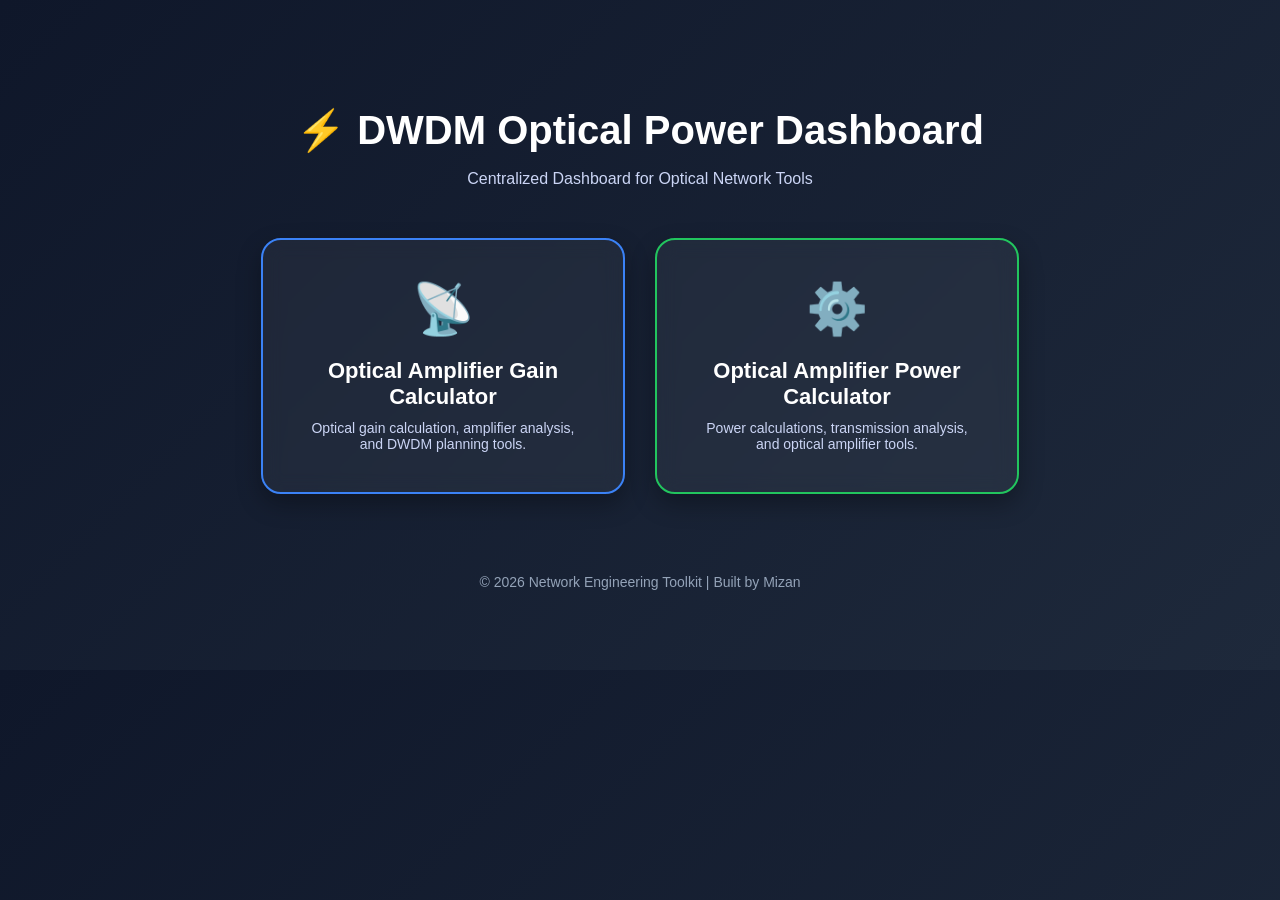
<file: nginx/index.html>
<!DOCTYPE html>
<html lang="en">
<head>
    <meta charset="UTF-8">
    <meta name="viewport" content="width=device-width, initial-scale=1.0">
    <title>DWDM Optical Power Dashboard</title>

    <style>
        body {
            margin: 0;
            font-family: 'Segoe UI', Tahoma, Geneva, Verdana, sans-serif;
            background: linear-gradient(135deg, #0f172a, #1e293b);
            color: #fff;
        }

        .container {
            text-align: center;
            padding: 80px 20px;
        }

        h1 {
            font-size: 40px;
            margin-bottom: 10px;
        }

        p {
            color: #cbd5f5;
            margin-bottom: 50px;
        }

        .cards {
            display: flex;
            justify-content: center;
            gap: 30px;
            flex-wrap: wrap;
        }

        .card {
            background: rgba(255, 255, 255, 0.05);
            backdrop-filter: blur(10px);
            border-radius: 20px;
            padding: 40px;
            width: 280px;
            transition: 0.3s;
            text-decoration: none;
            color: white;
            box-shadow: 0 10px 25px rgba(0,0,0,0.3);
        }

        .card:hover {
            transform: translateY(-10px) scale(1.03);
            box-shadow: 0 20px 40px rgba(0,0,0,0.5);
        }

        .icon {
            font-size: 50px;
            margin-bottom: 20px;
        }

        .title {
            font-size: 22px;
            font-weight: bold;
            margin-bottom: 10px;
        }

        .desc {
            font-size: 14px;
            color: #cbd5f5;
        }

        .dwdm {
            border: 2px solid #3b82f6;
        }

        .oa {
            border: 2px solid #22c55e;
        }

        footer {
            margin-top: 80px;
            font-size: 14px;
            color: #94a3b8;
        }
    </style>
</head>
<body>

<div class="container">
    <h1>⚡ DWDM Optical Power Dashboard</h1>
    <p>Centralized Dashboard for Optical Network Tools</p>

    <div class="cards">

        <a href="/dwdm/" class="card dwdm">
            <div class="icon">📡</div>
            <div class="title">Optical Amplifier Gain Calculator</div>
            <div class="desc">
                Optical gain calculation, amplifier analysis, and DWDM planning tools.
            </div>
        </a>

        <a href="/oa/" class="card oa">
            <div class="icon">⚙️</div>
            <div class="title">Optical Amplifier Power Calculator</div>
            <div class="desc">
                Power calculations, transmission analysis, and optical amplifier tools.
            </div>
        </a>

    </div>

    <footer>
        © 2026 Network Engineering Toolkit | Built by Mizan
    </footer>
</div>

</body>
</html>
</file>
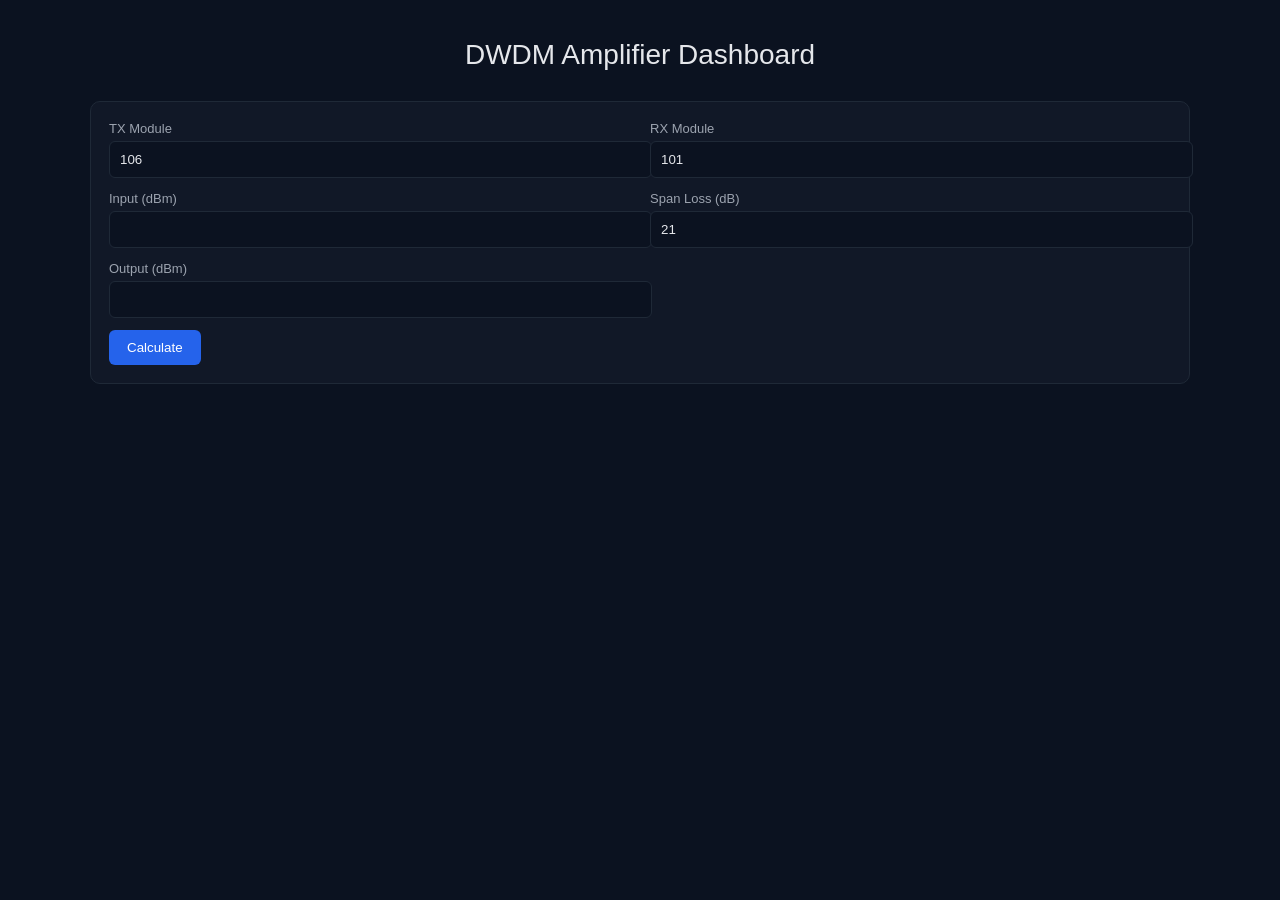
<file: Gain_Calculator/templates/index.html>
<!DOCTYPE html>
<html>
<head>
<title>DWDM Dashboard</title>

<style>
body {
    font-family: "Segoe UI", Arial;
    background: #0b1220;
    color: #d1d5db;
    margin: 0;
    padding: 20px;
    font-size: 14px;
}

h1 {
    text-align: center;
    font-weight: 500;
    margin-bottom: 30px;
    color: #e5e7eb;
}

.container {
    max-width: 1100px;
    margin: auto;
}

/* CARD */
.card {
    background: #111827;
    border-radius: 10px;
    padding: 18px;
    margin-bottom: 18px;
    border: 1px solid #1f2937;
}

/* GRID */
.grid {
    display: grid;
    grid-template-columns: 1fr 1fr;
    gap: 20px;
}

/* INPUT */
input {
    width: 100%;
    padding: 10px;
    border-radius: 6px;
    border: 1px solid #1f2937;
    background: #0b1220;
    color: #e5e7eb;
    margin-top: 5px;
    margin-bottom: 12px;
}

/* BUTTON */
button {
    background: #2563eb;
    border: none;
    padding: 10px 18px;
    border-radius: 6px;
    color: white;
    cursor: pointer;
}

/* LABEL */
label {
    font-size: 13px;
    color: #9ca3af;
}

/* SECTION TITLE */
.section-title {
    font-size: 14px;
    color: #9ca3af;
    margin-bottom: 10px;
}

/* KPI */
.kpi-grid {
    display: grid;
    grid-template-columns: repeat(4,1fr);
    gap: 12px;
}

.kpi {
    background: #0b1220;
    padding: 14px;
    border-radius: 8px;
    border: 1px solid #1f2937;
}

.kpi-value {
    font-size: 18px;
    font-weight: 600;
}

.kpi-label {
    font-size: 12px;
    color: #6b7280;
}

/* STATUS */
.badge {
    padding: 3px 10px;
    border-radius: 6px;
    font-size: 12px;
    font-weight: 600;
}

.ok { color: #22c55e; }
.warn { color: #f59e0b; }
.bad { color: #ef4444; }

/* ROW */
.row {
    display: flex;
    justify-content: space-between;
    margin: 6px 0;
    font-size: 14px;
}

/* GRAPH */
.bars {
    display: flex;
    align-items: flex-end;
    height: 140px;
    gap: 6px;
}

.bar {
    flex: 1;
    border-radius: 4px;
    text-align: center;
    font-size: 11px;
    color: white;
    padding: 3px;
}

hr {
    border: 0.5px solid #1f2937;
    margin: 15px 0;
}
</style>
</head>

<body>

<h1>DWDM Amplifier Dashboard</h1>

<div class="container">

<!-- INPUT -->
<div class="card">
<div class="grid">

<div>
<label>TX Module</label>
<input id="tx_module" value="106">

<label>Input (dBm)</label>
<input id="pin">

<label>Output (dBm)</label>
<input id="pout">
</div>

<div>
<label>RX Module</label>
<input id="rx_module" value="101">

<label>Span Loss (dB)</label>
<input id="span_loss" value="21">
</div>

</div>

<button onclick="calculate()">Calculate</button>
</div>

<!-- RESULT -->
<div class="card" id="result" style="display:none;">

<div class="section-title">Overview</div>

<div class="kpi-grid">
<div class="kpi">
<div class="kpi-value" id="tx_gain"></div>
<div class="kpi-label">TX Gain</div>
</div>

<div class="kpi">
<div class="kpi-value" id="rx_gain"></div>
<div class="kpi-label">RX Gain</div>
</div>

<div class="kpi">
<div class="kpi-value" id="tilt"></div>
<div class="kpi-label">Tilt</div>
</div>

<div class="kpi">
<div id="tx_status" class="badge"></div>
<div class="kpi-label">TX Status</div>
</div>
</div>

<hr>

<div class="grid">

<div>
<div class="section-title">TX Amplifier</div>
<div class="row"><span>Module</span><span id="tx_module_out"></span></div>
<div class="row"><span>Total Input</span><span id="pin_total"></span></div>
<div class="row"><span>Total Output</span><span id="pout_total"></span></div>
<div class="row"><span>Profile</span><span id="tx_profile"></span></div>
<div class="row"><span>Gain Diff</span><span id="tx_gain_diff"></span></div>
</div>

<div>
<div class="section-title">RX Amplifier</div>
<div class="row"><span>Module</span><span id="rx_module_out"></span></div>
<div class="row"><span>RX Input</span><span id="rx_in"></span></div>
<div class="row"><span>Profile</span><span id="rx_profile"></span></div>
<div class="row"><span>Gain Diff</span><span id="rx_gain_diff"></span></div>
<div class="row"><span>Status</span><span id="rx_status"></span></div>
</div>

</div>

<hr>

<div class="section-title">Channel Power</div>
<div class="bars" id="bars"></div>

</div>

</div>

<script>
function statusClass(s){
if(s==="OK") return "ok";
if(s==="MODERATE") return "warn";
return "bad";
}

function calculate(){

let pin = document.getElementById("pin").value.split(" ").map(Number);
let pout = document.getElementById("pout").value.split(" ").map(Number);

fetch("/single_amp",{
method:"POST",
headers:{"Content-Type":"application/json"},
body:JSON.stringify({
module:tx_module.value,
rx_module:rx_module.value,
pin:pin,
pout:pout,
span_loss:parseFloat(span_loss.value)
})
})
.then(r=>r.json())
.then(d=>{

result.style.display="block";

tx_gain.innerText=d.tx_gain+" dB";
rx_gain.innerText=d.rx_gain+" dB";
tilt.innerText=d.tilt+" dB";

tx_status.innerText=d.tx_status;
tx_status.className=statusClass(d.tx_status);

tx_module_out.innerText=d.tx_module;
pin_total.innerText=d.pin_total+" dBm";
pout_total.innerText=d.pout_total+" dBm";
tx_profile.innerText=d.tx_profile+" dB";
tx_gain_diff.innerText=d.tx_gain_diff+" dB";

rx_module_out.innerText=d.rx_module;
rx_in.innerText=d.p_rx_in+" dBm";
rx_profile.innerText=d.rx_profile+" dB";
rx_gain_diff.innerText=d.rx_gain_diff+" dB";

rx_status.innerText=d.rx_status;
rx_status.className=statusClass(d.rx_status);

bars.innerHTML="";
let max=Math.max(...pout);
let min=Math.min(...pout);

pout.forEach((v,i)=>{
let b=document.createElement("div");
let h=((v-min)/(max-min+0.1))*140+20;

b.className="bar";
b.style.height=h+"px";

if(v>=max-0.5) b.style.background="#22c55e";
else if(v<=min+0.5) b.style.background="#ef4444";
else b.style.background="#3b82f6";

b.innerHTML=`${v}`;
bars.appendChild(b);
});

});
}
</script>

</body>
</html>
</file>
